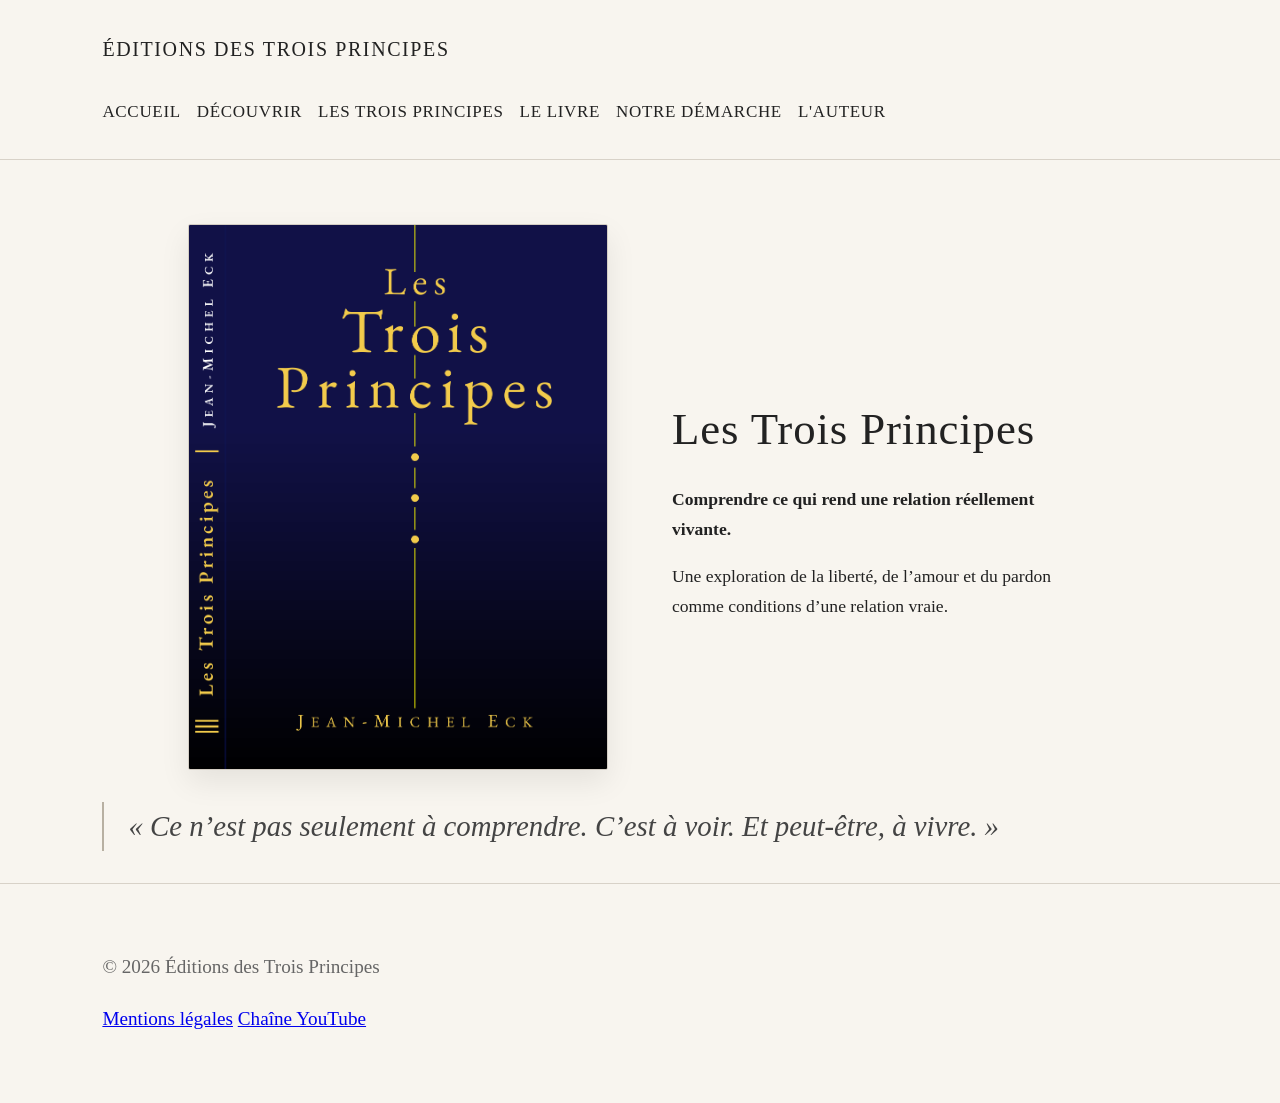
<file: index.html>
<!DOCTYPE html>
<html lang="fr">
<head>
  <meta charset="UTF-8" />
  <meta name="viewport" content="width=device-width, initial-scale=1.0" />
  <link rel="canonical" href="https://les3principes.eu/" />
  <title>Les Trois Principes — Livre de Jean-Michel Eck | Éditions des Trois Principes</title>
  <meta name="description" content="Découvrez Les Trois Principes, un ouvrage de Jean-Michel Eck consacré aux conditions fondamentales de la relation humaine : liberté, amour et pardon." />
  <meta property="og:title" content="Les Trois Principes — Livre de Jean-Michel Eck" />
  <meta property="og:description" content="Une réflexion sur ce qui rend une relation réellement vivante : liberté, amour et pardon." />
  <meta property="og:type" content="website" />
  <meta property="og:url" content="https://les3principes.eu/" />
  <meta property="og:image" content="https://les3principes.eu/Images/couverture-livre.png" />
  <link rel="icon" href="favicon.ico" type="image/x-icon" />
  <link rel="stylesheet" href="style.css" />
  <script type="application/ld+json">
  {
    "@context": "https://schema.org",
    "@type": "Organization",
    "name": "Éditions des Trois Principes",
    "url": "https://les3principes.eu/",
    "description": "Les Éditions des Trois Principes publient des ouvrages et des ressources consacrés au discernement des relations humaines à la lumière de la Liberté, de l'Amour et du Pardon.",
    "sameAs": [
      "https://www.youtube.com/@EditionsDesTroisPrincipes"
    ]
  }
  </script>
</head>
<body>
  <!-- index.html -->
  <header>
    <nav>
      <div>Éditions des Trois Principes</div>
      <div class="links">
        <a href="index.html">Accueil</a>
        <a href="videos.html">Découvrir</a>
        <a href="les-trois-principes.html">Les Trois Principes</a>
        <a href="le-livre.html">Le Livre</a>
        <a href="notre-demarche.html">Notre démarche</a>
        <a href="auteur.html">L'Auteur</a>
      </div>
    </nav>
  </header>

  <main> 
    <section class="hero">
      <div class="book-cover">
        <img src="Images/couverture-livre.png" alt="Couverture du livre Les Trois Principes" />
      </div>
      <div>
        <h1>Les Trois Principes</h1>
        <p><strong>Comprendre ce qui rend une relation réellement vivante.</strong></p>
        <p>Une exploration de la liberté, de l’amour et du pardon comme conditions d’une relation vraie.</p>
      </div>
    </section>

    <section>
      <blockquote>
        « Ce n’est pas seulement à comprendre. C’est à voir. Et peut-être, à vivre. »
      </blockquote>
    </section>
  </main>
  
  <footer>
    <p>© 2026 Éditions des Trois Principes</p>
    <p>
      <a href="mentions-legales.html">Mentions légales</a>
      <a href="https://www.youtube.com/@EditionsDesTroisPrincipes" target="_blank" rel="noopener">Chaîne YouTube</a>
    </p>
  </footer>

</body>
</html>
</file>
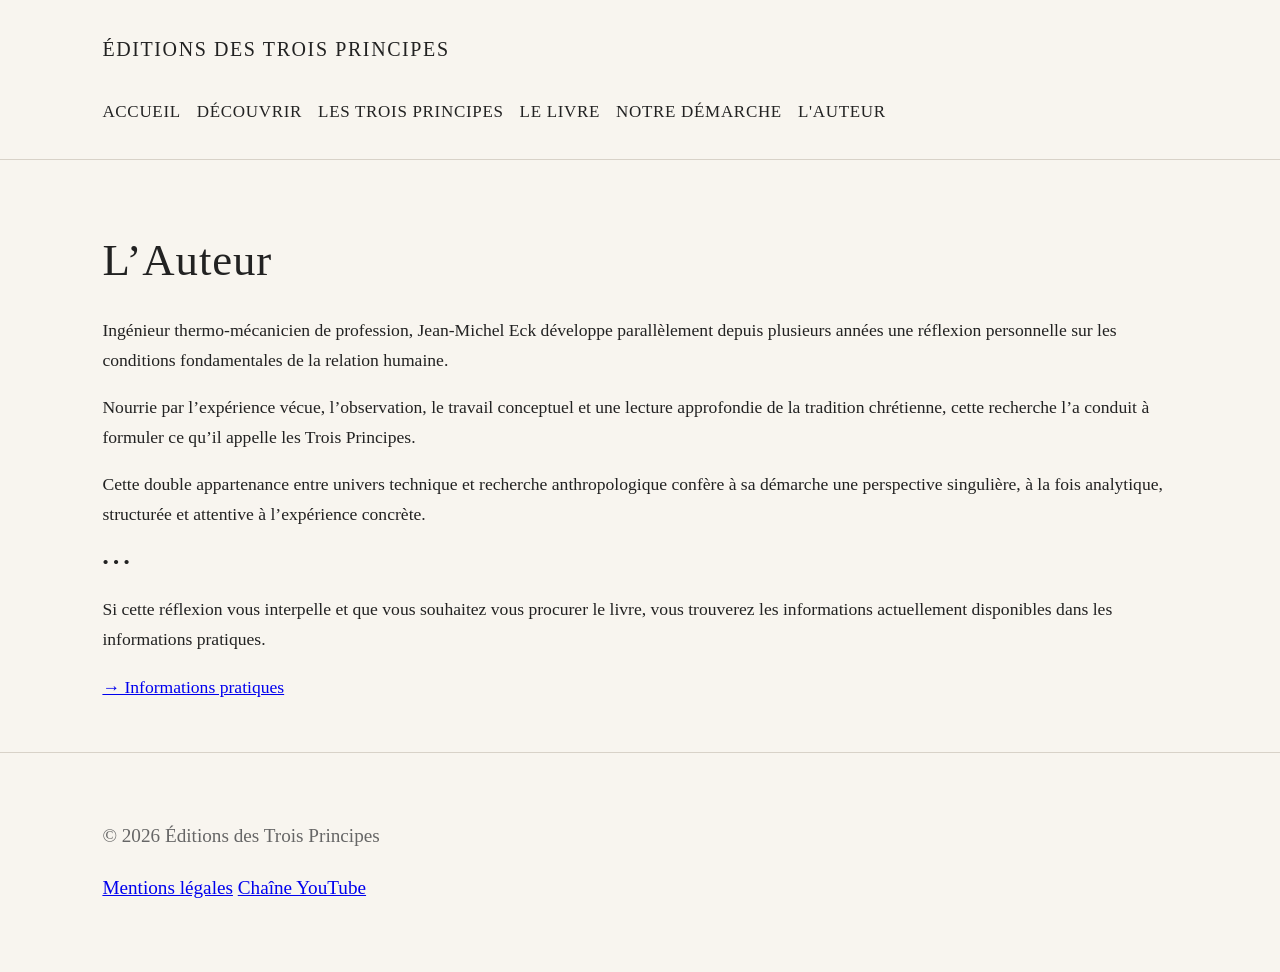
<file: auteur.html>
<!DOCTYPE html>
<html lang="fr">
<head>
  <meta charset="UTF-8" />
  <meta name="viewport" content="width=device-width, initial-scale=1.0" />
  <link rel="canonical" href="https://les3principes.eu/auteur.html" />
  <title>Jean-Michel Eck — Auteur de Les Trois Principes | Éditions des Trois Principes</title>
  <meta name="description" content="Découvrez le parcours et la démarche de Jean-Michel Eck, auteur de l’ouvrage Les Trois Principes." />
  <meta property="og:title" content="Jean-Michel Eck — Auteur de Les Trois Principes" />
  <meta property="og:description" content="Présentation de l’auteur et de la démarche à l’origine de l’ouvrage Les Trois Principes." />
  <meta property="og:type" content="article" />
  <meta property="og:url" content="https://les3principes.eu/auteur.html" />
  <meta property="og:image" content="https://les3principes.eu/Images/couverture-livre.png" />
  <link rel="icon" href="favicon.ico" type="image/x-icon" />
  <link rel="stylesheet" href="style.css" />
  <script type="application/ld+json">
  {
    "@context": "https://schema.org",
    "@type": "Organization",
    "name": "Éditions des Trois Principes",
    "url": "https://les3principes.eu/",
    "description": "Les Éditions des Trois Principes publient des ouvrages et des ressources consacrés au discernement des relations humaines à la lumière de la Liberté, de l'Amour et du Pardon.",
    "sameAs": [
      "https://www.youtube.com/@EditionsDesTroisPrincipes"
    ]
  }
  </script>
  <script type="application/ld+json">
  {
    "@context": "https://schema.org",
    "@type": "Person",
    "name": "Jean-Michel Eck",
    "url": "https://les3principes.eu/auteur.html",
    "description": "Auteur de l'ouvrage « Les Trois Principes ».",
    "sameAs": [
      "https://www.youtube.com/@EditionsDesTroisPrincipes"
    ]
  }
  </script>
</head>
<body>
  <header>
    <nav>
      <div>Éditions des Trois Principes</div>
      <div class="links">
        <a href="index.html">Accueil</a>
        <a href="videos.html">Découvrir</a>
        <a href="les-trois-principes.html">Les Trois Principes</a>
        <a href="le-livre.html">Le Livre</a>
        <a href="notre-demarche.html">Notre démarche</a>
        <a href="auteur.html">L'Auteur</a>
      </div>
    </nav>
  </header>

  <main>
    <h1>L’Auteur</h1>

    <p>
      Ingénieur thermo-mécanicien de profession, Jean-Michel Eck développe parallèlement depuis plusieurs années
      une réflexion personnelle sur les conditions fondamentales de la relation humaine.
    </p>

    <p>
      Nourrie par l’expérience vécue, l’observation, le travail conceptuel et une lecture approfondie de la tradition chrétienne,
      cette recherche l’a conduit à formuler ce qu’il appelle les Trois Principes.
    </p>

    <p>
      Cette double appartenance entre univers technique et recherche anthropologique confère à sa démarche
      une perspective singulière, à la fois analytique, structurée et attentive à l’expérience concrète.
    </p>
    <div class="section-break">• • •</div>

      <section class="next-step">

      <p>
        Si cette réflexion vous interpelle et que vous souhaitez vous procurer le livre,
        vous trouverez les informations actuellement disponibles dans les informations pratiques.
       </p>

       <p>
        <a href="mentions-legales.html#disponibilite">
          → Informations pratiques
        </a>
      </p>

    </section>
  </main>

  <footer>
    <p>© 2026 Éditions des Trois Principes</p>
    <p>
      <a href="mentions-legales.html">Mentions légales</a>
      <a href="https://www.youtube.com/@EditionsDesTroisPrincipes" target="_blank" rel="noopener">Chaîne YouTube</a>
    </p>
  </footer>

</body>
</html>
</file>
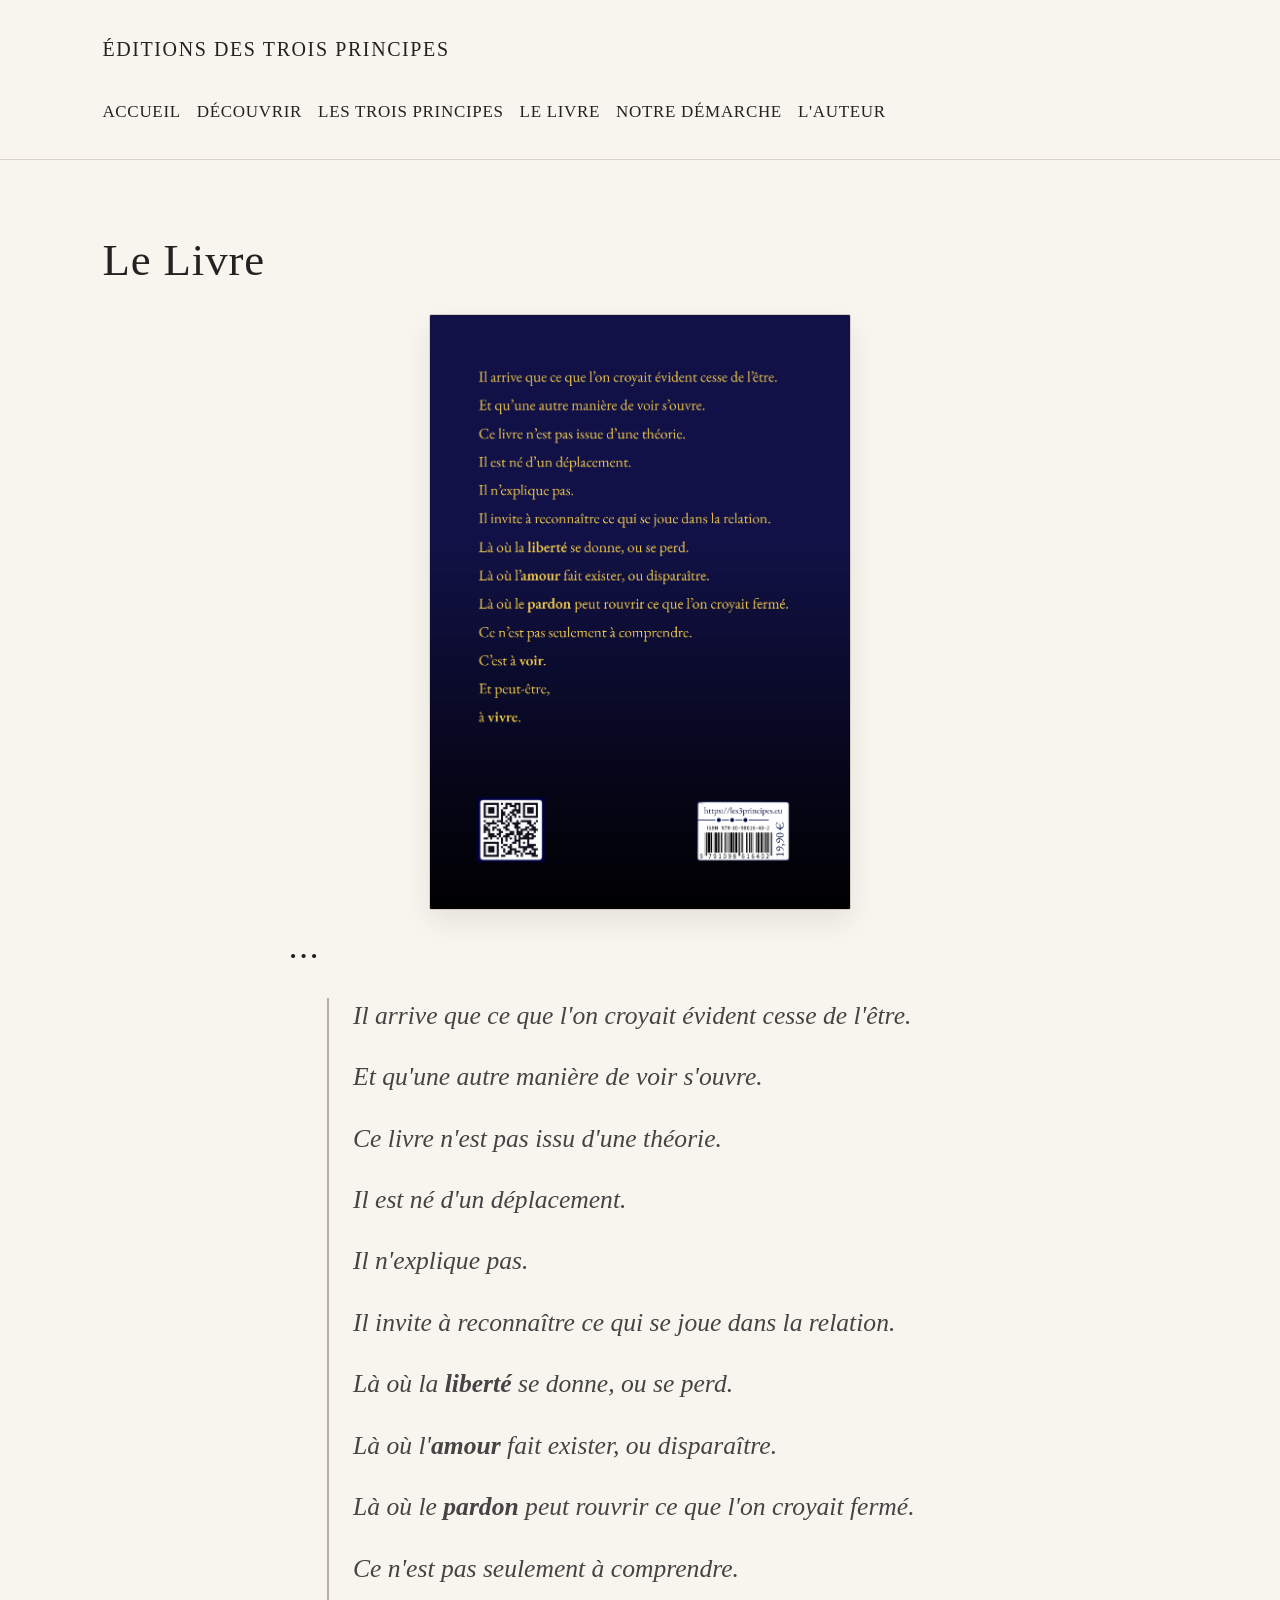
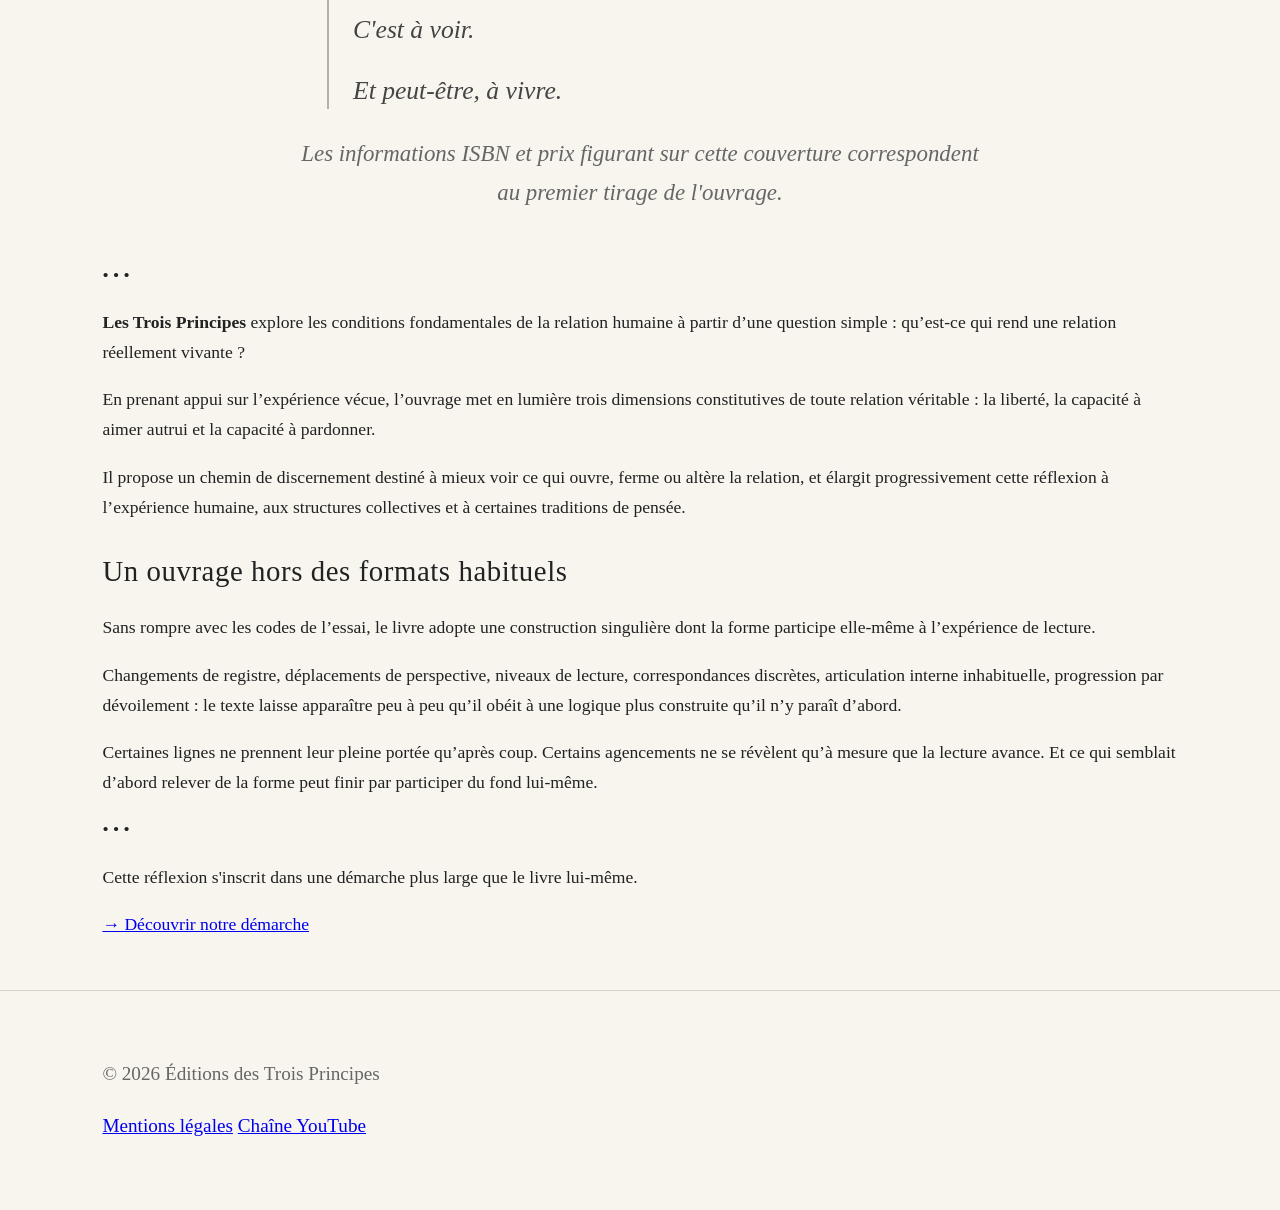
<file: le-livre.html>
<!DOCTYPE html>
<html lang="fr">
<head>
  <meta charset="UTF-8" />
  <meta name="viewport" content="width=device-width, initial-scale=1.0" />
  <link rel="canonical" href="https://les3principes.eu/le-livre.html" />
  <title>Le Livre — Les Trois Principes | Éditions des Trois Principes</title>
  <meta name="description" content="Présentation détaillée de l’ouvrage Les Trois Principes : une réflexion sur la relation humaine, la liberté, l’amour et le pardon." />
  <meta property="og:title" content="Le Livre — Les Trois Principes" />
  <meta property="og:description" content="Découvrez la démarche, la structure et l’ambition de l’ouvrage Les Trois Principes." />
  <meta property="og:type" content="article" />
  <meta property="og:url" content="https://les3principes.eu/le-livre.html" />
  <meta property="og:image" content="https://les3principes.eu/Images/couverture-livre.png" />
  <script type="application/ld+json">
{
  "@context": "https://schema.org",
  "@type": "Book",
  "name": "Les Trois Principes",
  "author": {
    "@type": "Person",
    "name": "Jean-Michel Eck"
  },
  "isbn": "9791098616402",
  "publisher": {
    "@type": "Organization",
    "name": "Éditions des Trois Principes"
  },
  "bookFormat": "https://schema.org/Paperback",
  "inLanguage": "fr",
  "image": "https://les3principes.eu/Images/couverture-livre.png",
  "url": "https://les3principes.eu/le-livre.html",
  "datePublished": "2026-05"
}
</script>
  <link rel="icon" href="favicon.ico" type="image/x-icon" />
  <link rel="stylesheet" href="style.css" />
  <script type="application/ld+json">
  {
    "@context": "https://schema.org",
    "@type": "Organization",
    "name": "Éditions des Trois Principes",
    "url": "https://les3principes.eu/",
    "description": "Les Éditions des Trois Principes publient des ouvrages et des ressources consacrés au discernement des relations humaines à la lumière de la Liberté, de l'Amour et du Pardon.",
    "sameAs": [
      "https://www.youtube.com/@EditionsDesTroisPrincipes"
    ]
  }
  </script>
</head>
<body>
  <header>
    <nav>
      <div>Éditions des Trois Principes</div>
      <div class="links">
        <a href="index.html">Accueil</a>
        <a href="videos.html">Découvrir</a>
        <a href="les-trois-principes.html">Les Trois Principes</a>
        <a href="le-livre.html">Le Livre</a>
        <a href="notre-demarche.html">Notre démarche</a>
        <a href="auteur.html">L'Auteur</a>
      </div>
    </nav>
  </header>

  <main>
    <h1>Le Livre</h1>
    
    <section class="quatrieme-couverture">
      <div class="book-cover">
        <img
          src="Images/couverture-verso.png"
          alt="Quatrième de couverture du livre Les Trois Principes"
        >
      </div>
      
      <div class="section-break">• • •</div>
      
      <blockquote>
        <p>Il arrive que ce que l'on croyait évident cesse de l'être.</p>
        <p>Et qu'une autre manière de voir s'ouvre.</p>
        <p>Ce livre n'est pas issu d'une théorie.</p>
        <p>Il est né d'un déplacement.</p>
        <p>Il n'explique pas.</p>
        <p>Il invite à reconnaître ce qui se joue dans la relation.</p>
        <p>Là où la <strong>liberté</strong> se donne, ou se perd.</p>
        <p>Là où l'<strong>amour</strong> fait exister, ou disparaître.</p>
        <p>Là où le <strong>pardon</strong> peut rouvrir ce que l'on croyait fermé.</p>
        <p>Ce n'est pas seulement à comprendre.</p>
        <p>C'est à voir.</p>
        <p>Et peut-être, à vivre.</p>
      </blockquote>

      <p class="edition-note">
        Les informations ISBN et prix figurant sur cette couverture
        correspondent au premier tirage de l'ouvrage.
      </p>

    </section>

    <div class="section-break">• • •</div>


    <p><strong>Les Trois Principes</strong> explore les conditions fondamentales de la relation humaine à partir d’une question simple : qu’est-ce qui rend une relation réellement vivante ?</p>

    <p>En prenant appui sur l’expérience vécue, l’ouvrage met en lumière trois dimensions constitutives de toute relation véritable : la liberté, la capacité à aimer autrui et la capacité à pardonner.</p>

    <p>Il propose un chemin de discernement destiné à mieux voir ce qui ouvre, ferme ou altère la relation, et élargit progressivement cette réflexion à l’expérience humaine, aux structures collectives et à certaines traditions de pensée.</p>

    <h2>Un ouvrage hors des formats habituels</h2>

    <p>Sans rompre avec les codes de l’essai, le livre adopte une construction singulière dont la forme participe elle-même à l’expérience de lecture.</p>

    <p>Changements de registre, déplacements de perspective, niveaux de lecture, correspondances discrètes, articulation interne inhabituelle, progression par dévoilement : le texte laisse apparaître peu à peu qu’il obéit à une logique plus construite qu’il n’y paraît d’abord.</p>

    <p>Certaines lignes ne prennent leur pleine portée qu’après coup. Certains agencements ne se révèlent qu’à mesure que la lecture avance. Et ce qui semblait d’abord relever de la forme peut finir par participer du fond lui-même.</p>
    
    <div class="section-break">• • •</div>
    <section class="next-step">
      <p>
        Cette réflexion s'inscrit dans une démarche plus large que le livre lui-même.
      </p>

      <p>
        <a href="notre-demarche.html">
          → Découvrir notre démarche
        </a>
      </p>

    </section>
  </main>

  <footer>
    <p>© 2026 Éditions des Trois Principes</p>
    <p>
      <a href="mentions-legales.html">Mentions légales</a>
      <a href="https://www.youtube.com/@EditionsDesTroisPrincipes" target="_blank" rel="noopener">Chaîne YouTube</a>
    </p>
  </footer>

</body>
</html>
</file>
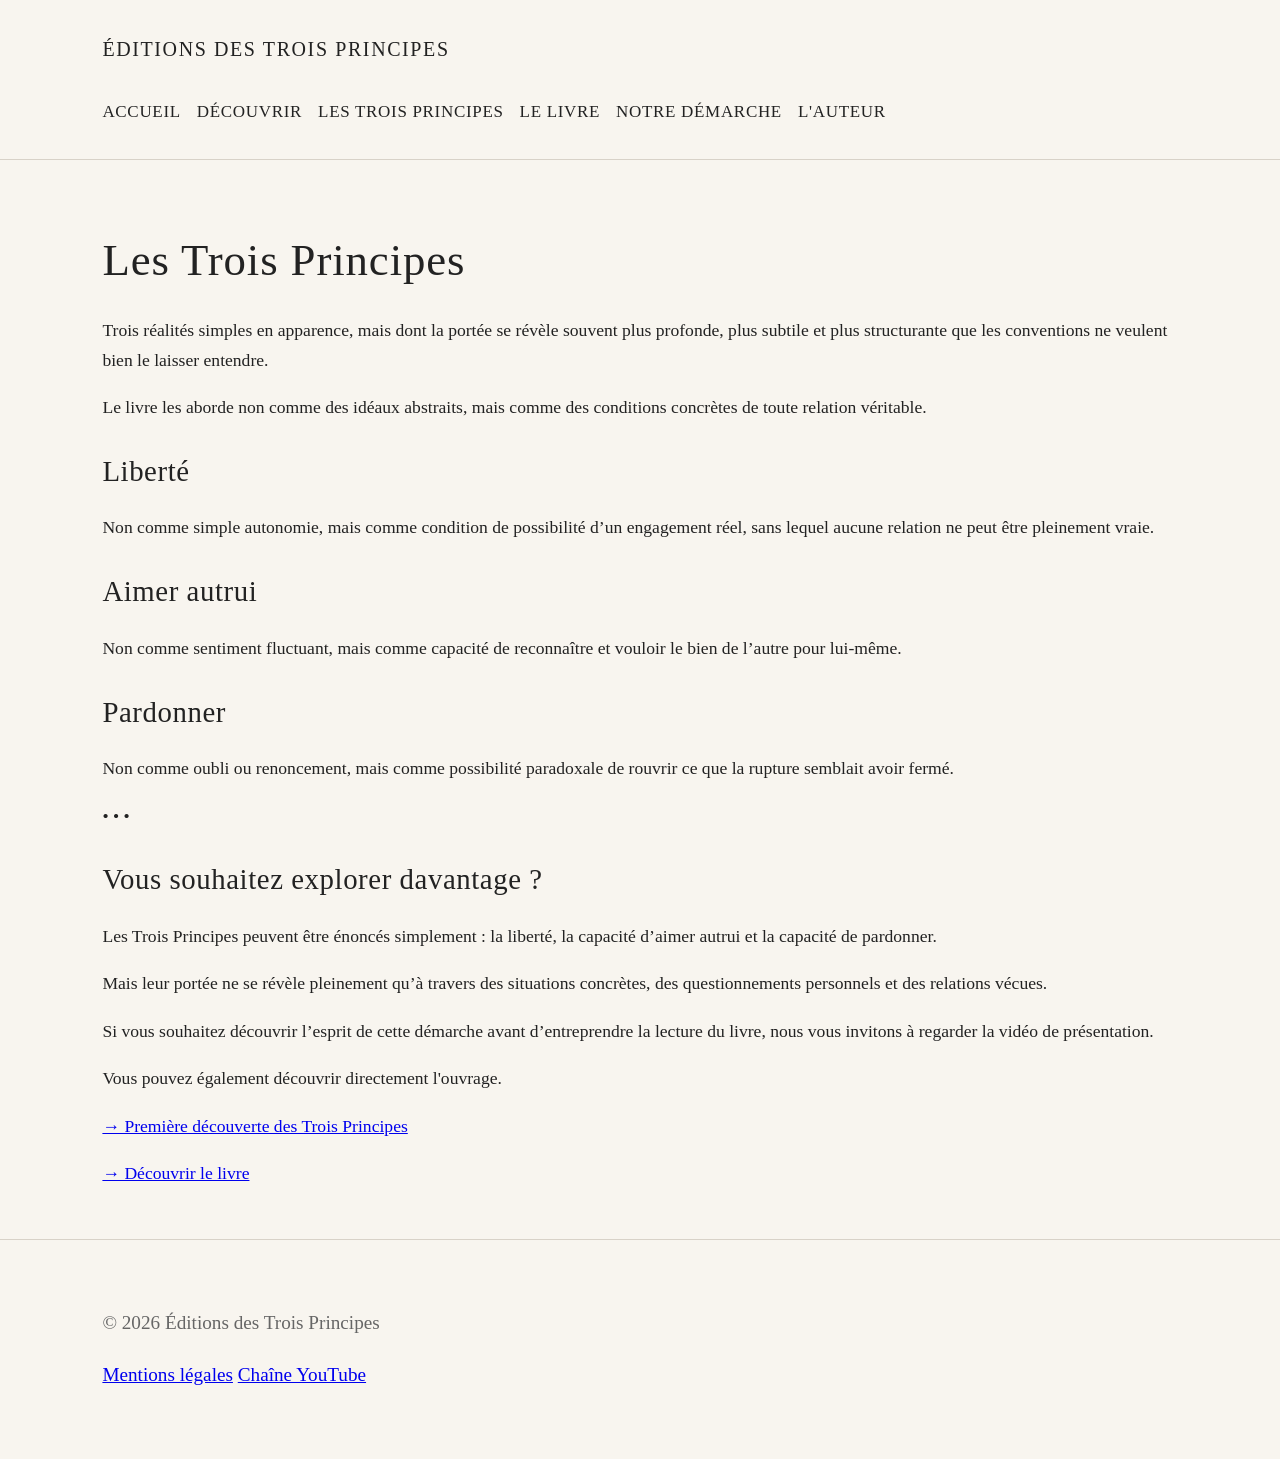
<file: les-trois-principes.html>
<!DOCTYPE html>
<html lang="fr">
<head>
  <meta charset="UTF-8" />
  <meta name="viewport" content="width=device-width, initial-scale=1.0" />
  <link rel="canonical" href="https://les3principes.eu/les-trois-principes.html" />
  <title>Les Trois Principes — Liberté, Amour, Pardon | Éditions des Trois Principes</title>
  <meta name="description" content="Découvrez les trois principes au cœur de l’ouvrage : liberté, aimer autrui et pardonner, comme conditions d’une relation véritable." />
  <meta property="og:title" content="Les Trois Principes — Liberté, Amour, Pardon" />
  <meta property="og:description" content="Une présentation des trois principes fondamentaux développés dans l’ouvrage Les Trois Principes." />
  <meta property="og:type" content="article" />
  <meta property="og:url" content="https://les3principes.eu/les-trois-principes.html" />
  <meta property="og:image" content="https://les3principes.eu/Images/couverture-livre.png" />
  <link rel="icon" href="favicon.ico" type="image/x-icon" />
  <link rel="stylesheet" href="style.css" />
  <script type="application/ld+json">
  {
    "@context": "https://schema.org",
    "@type": "Organization",
    "name": "Éditions des Trois Principes",
    "url": "https://les3principes.eu/",
    "description": "Les Éditions des Trois Principes publient des ouvrages et des ressources consacrés au discernement des relations humaines à la lumière de la Liberté, de l'Amour et du Pardon.",
    "sameAs": [
      "https://www.youtube.com/@EditionsDesTroisPrincipes"
    ]
  }
  </script>
</head>
<body>
  <header>
    <nav>
      <div>Éditions des Trois Principes</div>
        <div class="links">
          <a href="index.html">Accueil</a>
          <a href="videos.html">Découvrir</a>
          <a href="les-trois-principes.html">Les Trois Principes</a>
          <a href="le-livre.html">Le Livre</a>
          <a href="notre-demarche.html">Notre démarche</a>
          <a href="auteur.html">L'Auteur</a>
        </div>
    </nav>
  </header>

  <main>
    <h1>Les Trois Principes</h1>

    <p>
      Trois réalités simples en apparence, mais dont la portée se révèle souvent plus profonde,
      plus subtile et plus structurante que les conventions ne veulent bien le laisser entendre.
    </p>

    <p>
      Le livre les aborde non comme des idéaux abstraits, mais comme des conditions concrètes
      de toute relation véritable.
    </p>

    <div class="principle-block">
      <h2>Liberté</h2>
      <p>
        Non comme simple autonomie, mais comme condition de possibilité d’un engagement réel,
        sans lequel aucune relation ne peut être pleinement vraie.
      </p>
    </div>

    <div class="principle-block">
      <h2>Aimer autrui</h2>
      <p>
        Non comme sentiment fluctuant, mais comme capacité de reconnaître et vouloir le bien de l’autre pour lui-même.
      </p>
    </div>

    <div class="principle-block">
      <h2>Pardonner</h2>
      <p>
        Non comme oubli ou renoncement, mais comme possibilité paradoxale de rouvrir ce que la rupture semblait avoir fermé.
      </p>
    </div>
    
    <div class="section-break">• • •</div>

    <section class="experience-link">
      <h2>Vous souhaitez explorer davantage&nbsp;?</h2>

      <p>
        Les Trois Principes peuvent être énoncés simplement :
        la liberté, la capacité d’aimer autrui et la capacité de pardonner.
      </p>

      <p>
        Mais leur portée ne se révèle pleinement qu’à travers des situations concrètes,
        des questionnements personnels et des relations vécues.
      </p>

      <p>
        Si vous souhaitez découvrir l’esprit de cette démarche avant d’entreprendre la lecture du livre,
        nous vous invitons à regarder la vidéo de présentation.
      </p>

      <p>
        Vous pouvez également découvrir directement l'ouvrage.
      </p>

      <p>
        <a href="videos.html">
          → Première découverte des Trois Principes
        </a>
      </p>

      <p>
        <a href="le-livre.html">
          → Découvrir le livre
        </a>
      </p>
    </section>

  </main>

  <footer>
    <p>© 2026 Éditions des Trois Principes</p>
    <p>
      <a href="mentions-legales.html">Mentions légales</a>
      <a href="https://www.youtube.com/@EditionsDesTroisPrincipes" target="_blank" rel="noopener">Chaîne YouTube</a>
    </p>
  </footer>
</body>
</html>
</file>
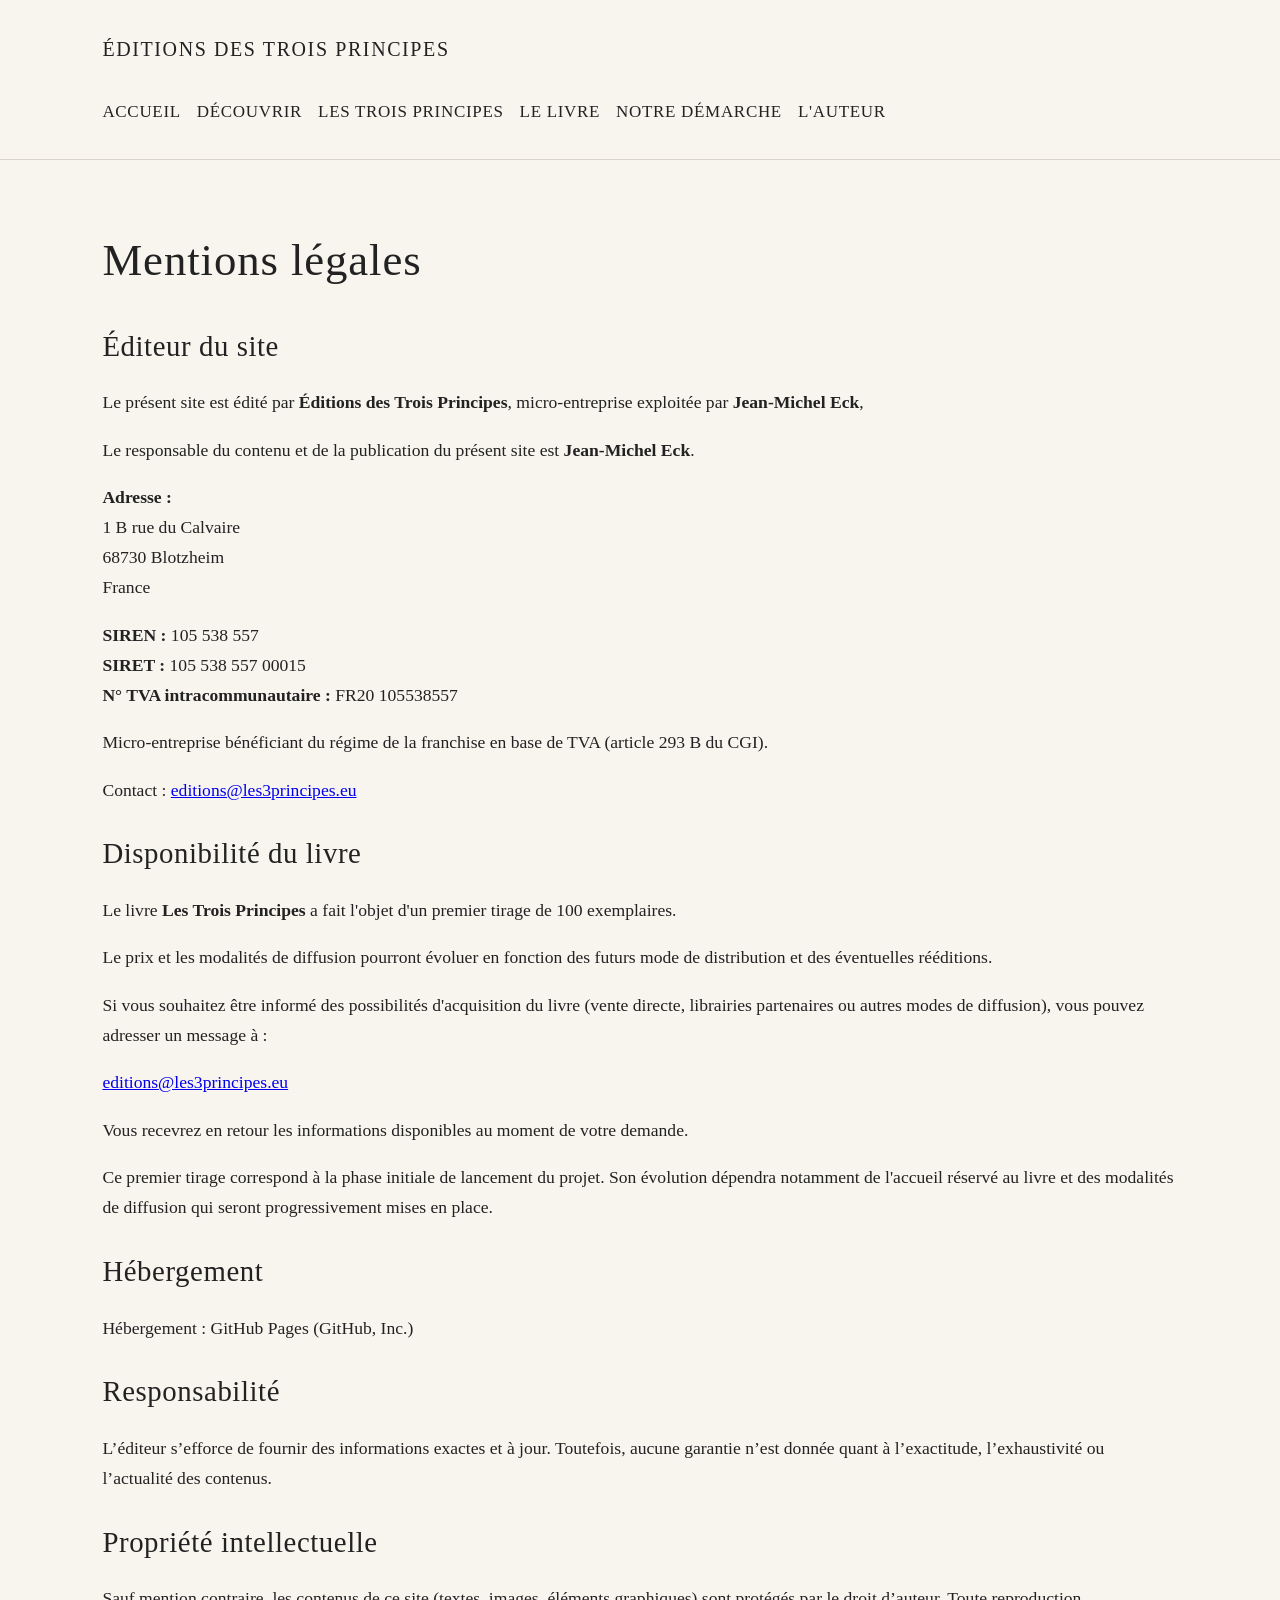
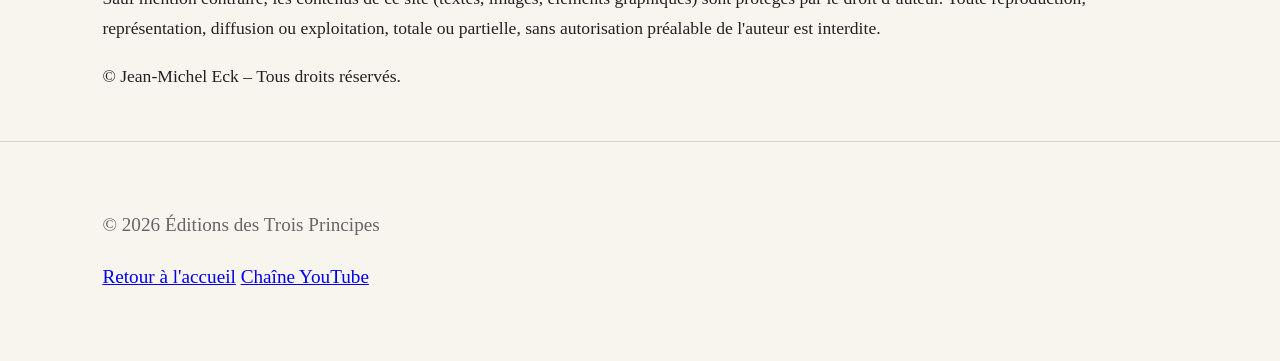
<file: mentions-legales.html>
<!DOCTYPE html>
<html lang="fr">
<head>
    <meta charset="UTF-8">
    <meta name="viewport" content="width=device-width, initial-scale=1.0">
    <title>Mentions légales – Éditions des Trois Principes</title>
    <meta name="description" content="Mentions légales du site des Éditions des Trois Principes.">
    <link rel="canonical" href="https://les3principes.eu/mentions-legales.html">
    <link rel="icon" href="favicon.ico">

    <meta property="og:title" content="Mentions légales – Éditions des Trois Principes">
    <meta property="og:description" content="Informations légales du site des Éditions des Trois Principes.">
    <meta property="og:type" content="website">
    <meta property="og:url" content="https://les3principes.eu/mentions-legales.html">
    <meta property="og:image" content="https://les3principes.eu/Images/couverture-livre.png">

    <link rel="stylesheet" href="style.css">
    <script type="application/ld+json">
    {
      "@context": "https://schema.org",
      "@type": "Organization",
      "name": "Éditions des Trois Principes",
      "url": "https://les3principes.eu/",
      "description": "Les Éditions des Trois Principes publient des ouvrages et des ressources consacrés au discernement des relations humaines à la lumière de la Liberté, de l'Amour et du Pardon.",
      "sameAs": [
        "https://www.youtube.com/@EditionsDesTroisPrincipes"
      ]
    }
    </script>
</head>
<body><header>
  <nav>
    <div>Éditions des Trois Principes</div>
    <div class="links">
        <a href="index.html">Accueil</a>
        <a href="videos.html">Découvrir</a>
        <a href="les-trois-principes.html">Les Trois Principes</a>
        <a href="le-livre.html">Le Livre</a>
        <a href="notre-demarche.html">Notre démarche</a>
        <a href="auteur.html">L'Auteur</a>
    </div>
  </nav>
</header>

    <main>
        <h1>Mentions légales</h1>
        <section>
            <h2>Éditeur du site</h2>
            <p>
                Le présent site est édité par <strong>Éditions des Trois Principes</strong>,
                micro-entreprise exploitée par <strong>Jean-Michel Eck</strong>,
            </p>
            <p>
                Le responsable du contenu et de la publication du présent site est
                <strong>Jean-Michel Eck</strong>.
            </p>

            <p>
                <strong>Adresse :</strong><br>
                1 B rue du Calvaire<br>
                68730 Blotzheim<br>
                France
            </p>
            <p>
                <strong>SIREN :</strong> 105 538 557<br>
                <strong>SIRET :</strong> 105 538 557 00015<br>
                <strong>N° TVA intracommunautaire :</strong> FR20 105538557
            </p>
            <p>
                Micro-entreprise bénéficiant du régime de la franchise en base de TVA
                (article 293 B du CGI).
            </p>

            <p>
                Contact :
                <a href="mailto:editions@les3principes.eu">editions@les3principes.eu</a>
            </p>
        </section>
        
        <section id="disponibilite">

            <h2>Disponibilité du livre</h2>

            <p>
                Le livre <strong>Les Trois Principes</strong> a fait l'objet d'un premier tirage de 100 exemplaires.
            </p>

            <p>
                Le prix et les modalités de diffusion pourront évoluer en fonction
                des futurs mode de distribution et des éventuelles rééditions.
            </p>

            <p>
                Si vous souhaitez être informé des possibilités d'acquisition du livre
                (vente directe, librairies partenaires ou autres modes de diffusion),
                vous pouvez adresser un message à :
            </p>

            <p>
                <a href="mailto:editions@les3principes.eu">editions@les3principes.eu</a>
            </p>

            <p>
                Vous recevrez en retour les informations disponibles au moment de votre demande.
            </p>

            <p>
                Ce premier tirage correspond à la phase initiale de lancement du projet.
                Son évolution dépendra notamment de l'accueil réservé au livre et des modalités
                de diffusion qui seront progressivement mises en place.
            </p>

        </section>

        <section>
            <h2>Hébergement</h2>
            <p>
               Hébergement : GitHub Pages (GitHub, Inc.)
            </p>
        </section>

        <section>
            <h2>Responsabilité</h2>
            <p>
                L’éditeur s’efforce de fournir des informations exactes et à jour.
                Toutefois, aucune garantie n’est donnée quant à l’exactitude,
                l’exhaustivité ou l’actualité des contenus.
            </p>
        </section>

        <section>
            <h2>Propriété intellectuelle</h2>
            <p>
                Sauf mention contraire, les contenus de ce site
                (textes, images, éléments graphiques)
                sont protégés par le droit d’auteur.
                Toute reproduction, représentation, diffusion ou exploitation,
                totale ou partielle, sans autorisation préalable de l'auteur
                est interdite.
            </p>
            <p>
                © Jean-Michel Eck – Tous droits réservés.
            </p>
        </section>
    </main>

    <footer>
        <p>© 2026 Éditions des Trois Principes</p>
        <p><a href="index.html">Retour à l'accueil</a> <a href="https://www.youtube.com/@EditionsDesTroisPrincipes" target="_blank" rel="noopener">Chaîne YouTube</a></p>
    </footer>
</body>
</html>
</file>
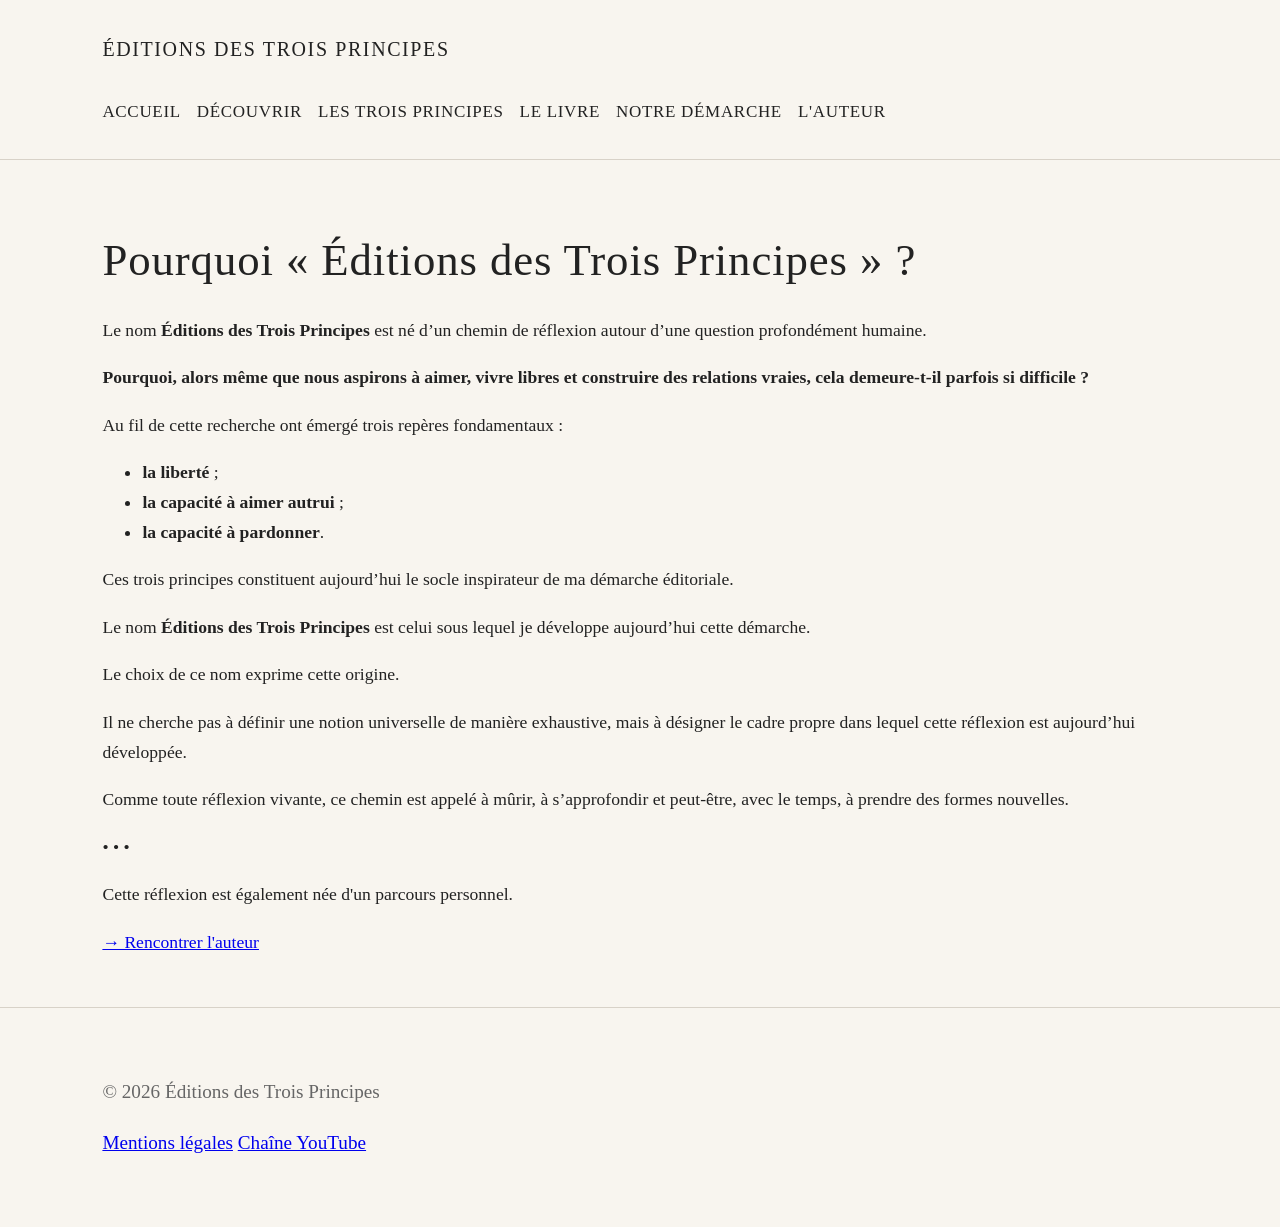
<file: notre-demarche.html>
<!DOCTYPE html>
<html lang="fr">
<head>
    <meta charset="UTF-8">
    <meta name="viewport" content="width=device-width, initial-scale=1.0">
    <title>Notre démarche – Éditions des Trois Principes</title>
    <meta name="description" content="Pourquoi Éditions des Trois Principes ? La démarche éditoriale à l’origine du projet.">
    <link rel="canonical" href="https://les3principes.eu/notre-demarche.html">
    <link rel="icon" href="favicon.ico">

    <meta property="og:title" content="Notre démarche – Éditions des Trois Principes">
    <meta property="og:description" content="Comprendre l’origine et l’esprit de la démarche éditoriale des Éditions des Trois Principes.">
    <meta property="og:type" content="website">
    <meta property="og:url" content="https://les3principes.eu/notre-demarche.html">
    <meta property="og:image" content="https://les3principes.eu/Images/couverture-livre.png">

    <link rel="stylesheet" href="style.css">
    <script type="application/ld+json">
    {
      "@context": "https://schema.org",
      "@type": "Organization",
      "name": "Éditions des Trois Principes",
      "url": "https://les3principes.eu/",
      "description": "Les Éditions des Trois Principes publient des ouvrages et des ressources consacrés au discernement des relations humaines à la lumière de la Liberté, de l'Amour et du Pardon.",
      "sameAs": [
        "https://www.youtube.com/@EditionsDesTroisPrincipes"
      ]
    }
    </script>
</head>
<body><header>
  <nav>
    <div>Éditions des Trois Principes</div>
        <div class="links">
            <a href="index.html">Accueil</a>
            <a href="videos.html">Découvrir</a>
            <a href="les-trois-principes.html">Les Trois Principes</a>
            <a href="le-livre.html">Le Livre</a>
            <a href="notre-demarche.html">Notre démarche</a>
            <a href="auteur.html">L'Auteur</a>
    </div>
  </nav>
</header>

    <main>
        <h1>Pourquoi « Éditions des Trois Principes » ?</h1>
        <section>
            <p>
                Le nom <strong>Éditions des Trois Principes</strong> est né d’un chemin de réflexion
                autour d’une question profondément humaine.
            </p>

            <p>
                <strong>
                    Pourquoi, alors même que nous aspirons à aimer, vivre libres
                    et construire des relations vraies, cela demeure-t-il parfois si difficile ?
                </strong>
            </p>

            <p>
                Au fil de cette recherche ont émergé trois repères fondamentaux :
            </p>

            <ul>
                <li><strong>la liberté</strong> ;</li>
                <li><strong>la capacité à aimer autrui</strong> ;</li>
                <li><strong>la capacité à pardonner</strong>.</li>
            </ul>

            <p>
                Ces trois principes constituent aujourd’hui le socle inspirateur
                de ma démarche éditoriale.
            </p>

            <p>
                Le nom <strong>Éditions des Trois Principes</strong> est celui sous lequel
                je développe aujourd’hui cette démarche.
            </p>

            <p>
                Le choix de ce nom exprime cette origine.
            </p>

            <p>
                Il ne cherche pas à définir une notion universelle de manière exhaustive,
                mais à désigner le cadre propre dans lequel cette réflexion est aujourd’hui développée.
            </p>

            <p>
                Comme toute réflexion vivante, ce chemin est appelé à mûrir,
                à s’approfondir et peut-être, avec le temps,
                à prendre des formes nouvelles.
            </p>
        </section>
        
        <div class="section-break">• • •</div>

        <section class="next-step">
            <p>
                Cette réflexion est également née d'un parcours personnel.
            </p>
            
            <p>
                <a href="auteur.html">
                    → Rencontrer l'auteur
                </a>
            </p>

        </section>
    </main>

    <footer>
        <p>© 2026 Éditions des Trois Principes</p>
        <p><a href="mentions-legales.html">Mentions légales</a> <a href="https://www.youtube.com/@EditionsDesTroisPrincipes" target="_blank" rel="noopener">Chaîne YouTube</a></p>
    </footer>
</body>
</html>
</file>
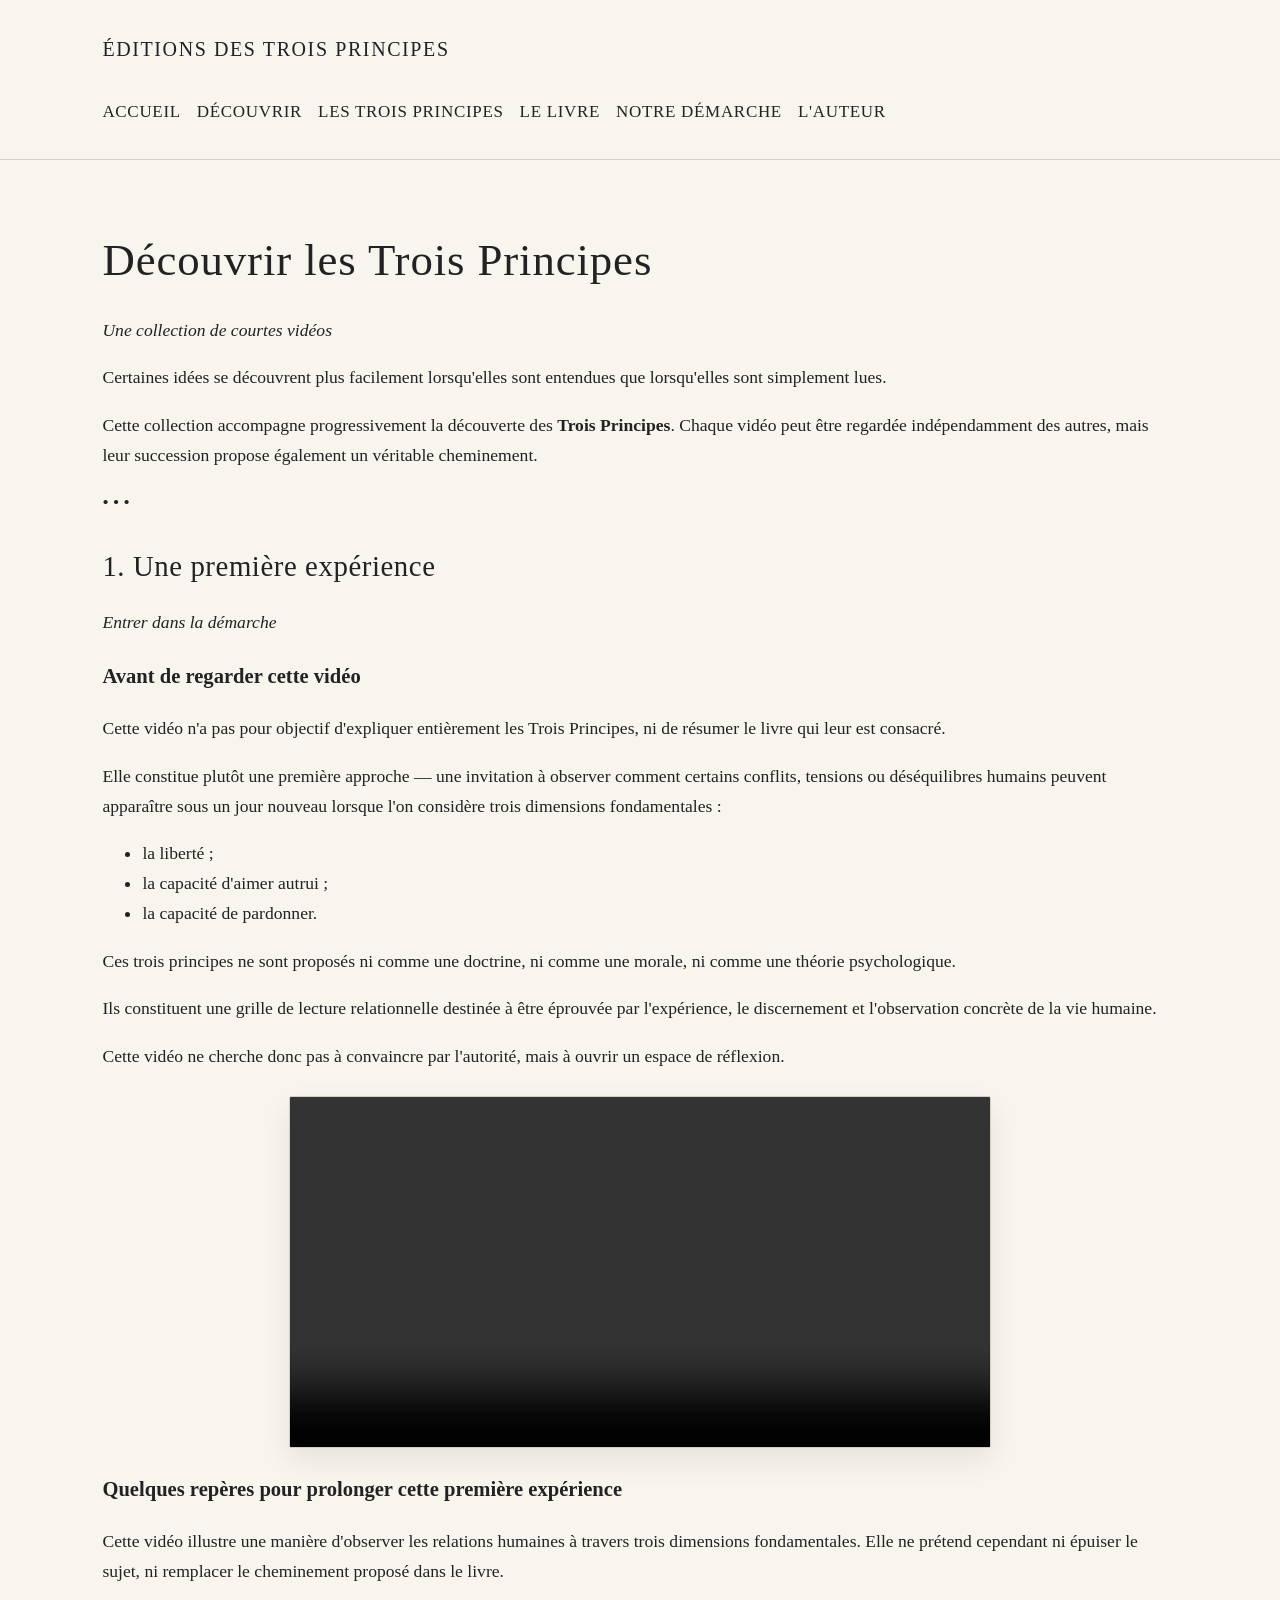
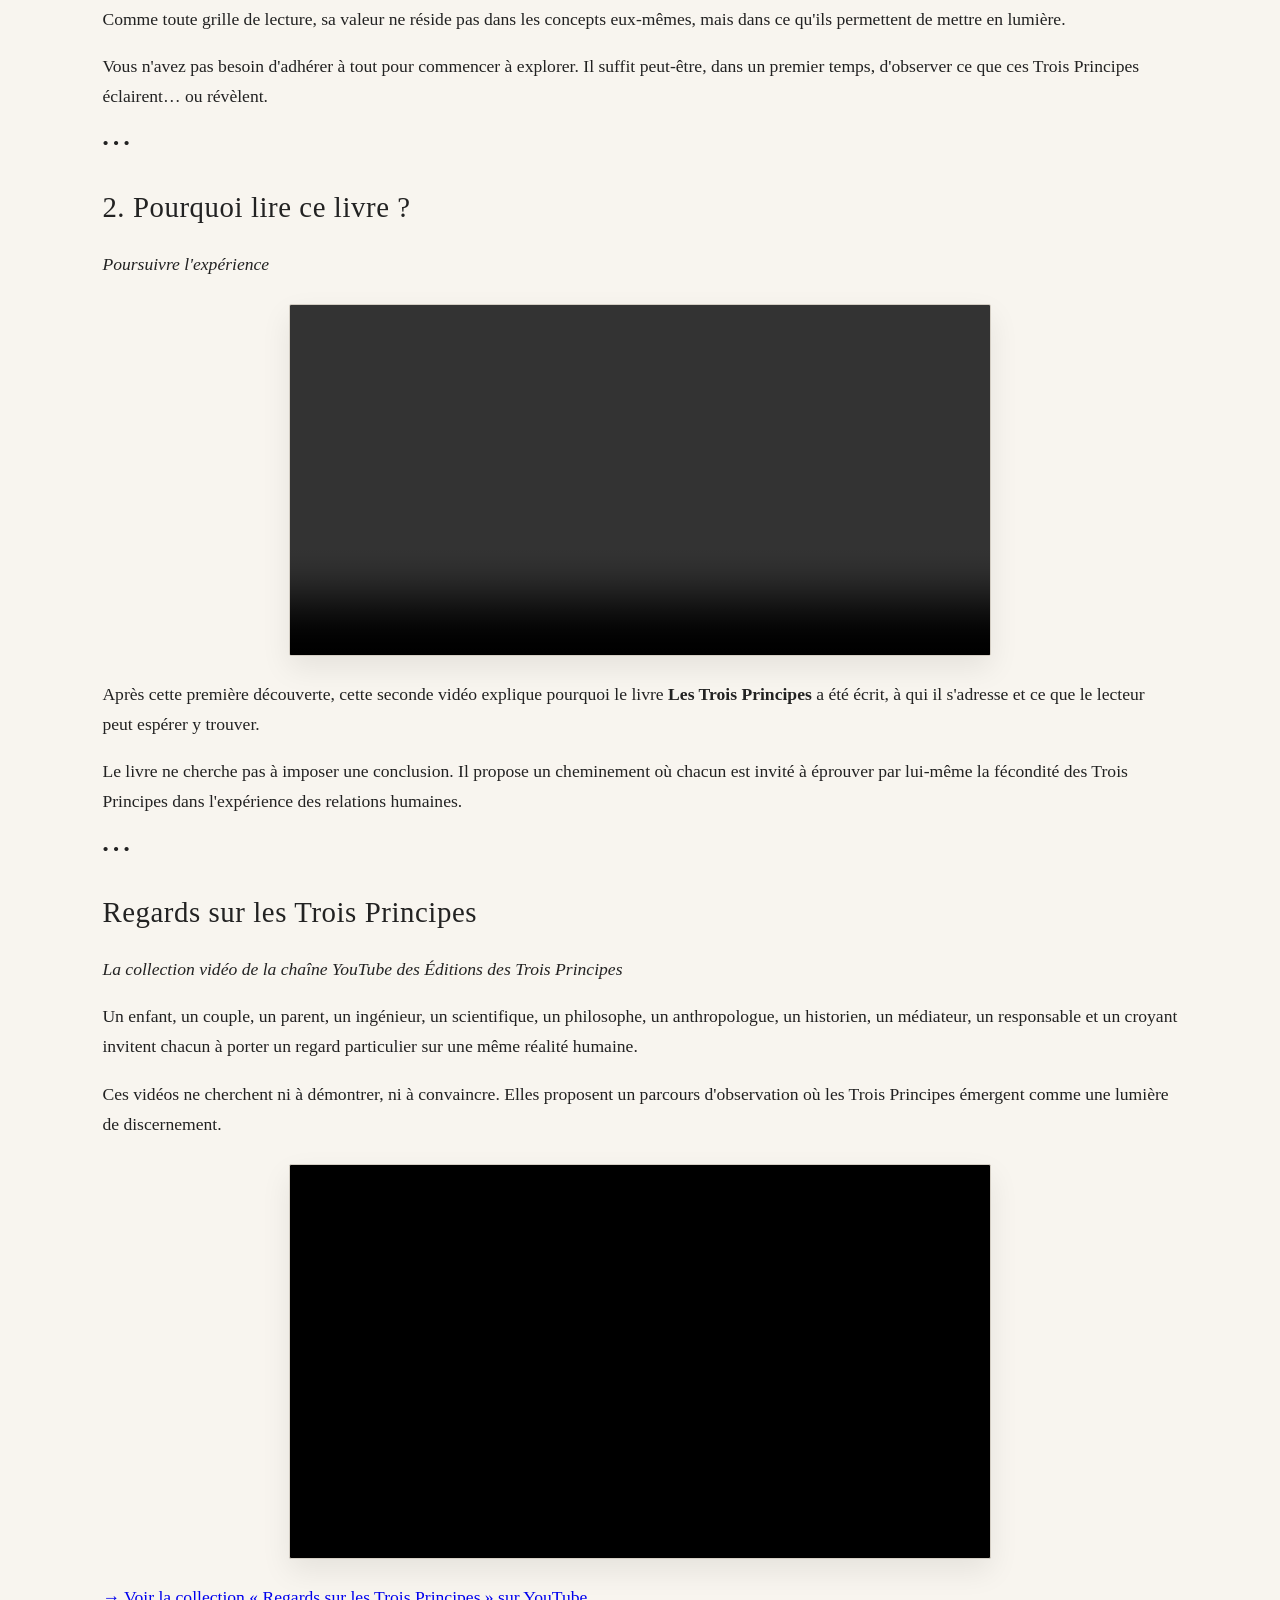
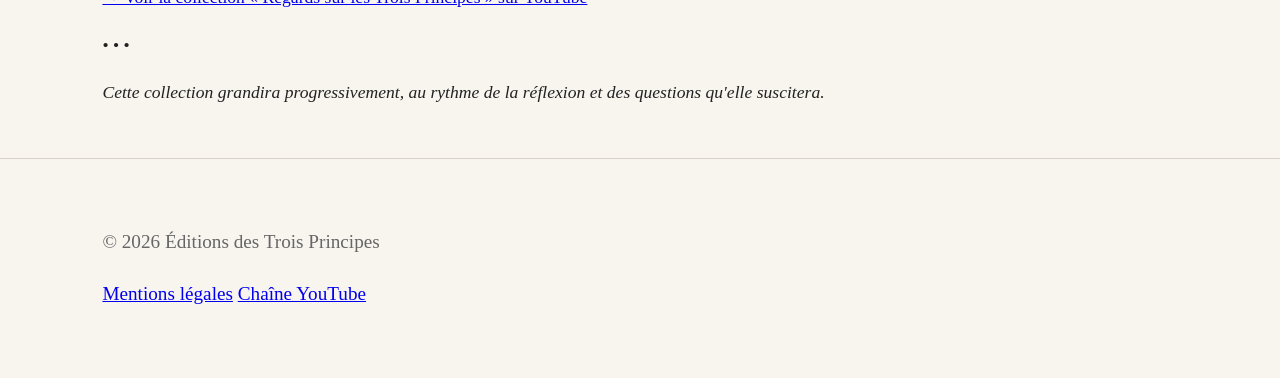
<file: videos.html>
<!DOCTYPE html>
<html lang="fr">

<head>
  <meta charset="UTF-8">
  <meta name="viewport" content="width=device-width, initial-scale=1.0">

  <link rel="canonical" href="https://les3principes.eu/videos.html">

  <title>Découvrir les Trois Principes | Éditions des Trois Principes</title>

  <meta name="description"
        content="Découvrez progressivement les Trois Principes à travers une collection de courtes vidéos.">

  <meta property="og:title"
        content="Découvrir les Trois Principes">
  <meta property="og:description"
        content="Une collection de courtes vidéos pour découvrir progressivement les Trois Principes.">
  <meta property="og:type" content="website">
  <meta property="og:url"
        content="https://les3principes.eu/videos.html">
  <meta property="og:image"
        content="https://les3principes.eu/Images/couverture-livre.png">

  <link rel="icon" href="favicon.ico">
  <link rel="stylesheet" href="style.css">

  <script type="application/ld+json">
  {
    "@context": "https://schema.org",
    "@type": "Organization",
    "name": "Éditions des Trois Principes",
    "url": "https://les3principes.eu/",
    "description": "Les Éditions des Trois Principes publient des ouvrages et des ressources consacrés au discernement des relations humaines à la lumière de la Liberté, de l'Amour et du Pardon.",
    "sameAs": [
      "https://www.youtube.com/@EditionsDesTroisPrincipes"
    ]
  }
  </script>

</head>

<body>

<header>

  <nav>

    <div>Éditions des Trois Principes</div>

    <div class="links">
		  <a href="index.html">Accueil</a>
		  <a href="videos.html">Découvrir</a>
		  <a href="les-trois-principes.html">Les Trois Principes</a>
		  <a href="le-livre.html">Le Livre</a>
		  <a href="notre-demarche.html">Notre démarche</a>
		  <a href="auteur.html">L'Auteur</a>
		  </div>

  </nav>

</header>

<main>

  <h1>Découvrir les Trois Principes</h1>

  <p><em>Une collection de courtes vidéos</em></p>

  <p>
    Certaines idées se découvrent plus facilement lorsqu'elles sont entendues
    que lorsqu'elles sont simplement lues.
  </p>

  <p>
    Cette collection accompagne progressivement la découverte des
    <strong>Trois Principes</strong>.
    Chaque vidéo peut être regardée indépendamment des autres,
    mais leur succession propose également un véritable cheminement.
  </p>

  <div class="section-break">• • •</div>

  <section>

    <h2>1. Une première expérience</h2>

    <p><em>Entrer dans la démarche</em></p>

    <h3>Avant de regarder cette vidéo</h3>

    <p>
      Cette vidéo n'a pas pour objectif d'expliquer entièrement les
      Trois Principes, ni de résumer le livre qui leur est consacré.
    </p>

    <p>
      Elle constitue plutôt une première approche — une invitation à observer
      comment certains conflits, tensions ou déséquilibres humains peuvent
      apparaître sous un jour nouveau lorsque l'on considère trois dimensions
      fondamentales :
    </p>

    <ul>
      <li>la liberté ;</li>
      <li>la capacité d'aimer autrui ;</li>
      <li>la capacité de pardonner.</li>
    </ul>

    <p>
      Ces trois principes ne sont proposés ni comme une doctrine,
      ni comme une morale, ni comme une théorie psychologique.
    </p>

    <p>
      Ils constituent une grille de lecture relationnelle destinée
      à être éprouvée par l'expérience, le discernement et l'observation
      concrète de la vie humaine.
    </p>

    <p>
      Cette vidéo ne cherche donc pas à convaincre par l'autorité,
      mais à ouvrir un espace de réflexion.
    </p>

    <video class="video-player" controls preload="metadata">

      <source
        src="Videos/01-une-premiere-experience.mp4"
        type="video/mp4">

      Votre navigateur ne prend pas en charge la lecture des vidéos.

    </video>

    <h3>Quelques repères pour prolonger cette première expérience</h3>

    <p>
      Cette vidéo illustre une manière d'observer les relations humaines
      à travers trois dimensions fondamentales.
      Elle ne prétend cependant ni épuiser le sujet,
      ni remplacer le cheminement proposé dans le livre.
    </p>

    <p>
      Comme toute grille de lecture,
      sa valeur ne réside pas dans les concepts eux-mêmes,
      mais dans ce qu'ils permettent de mettre en lumière.
    </p>

    <p>
      Vous n'avez pas besoin d'adhérer à tout pour commencer à explorer.
      Il suffit peut-être, dans un premier temps,
      d'observer ce que ces Trois Principes éclairent…
      ou révèlent.
    </p>

  </section>

  <div class="section-break">• • •</div>

  <section>

    <h2>2. Pourquoi lire ce livre&nbsp;?</h2>

    <p><em>Poursuivre l'expérience</em></p>

    <video class="video-player" controls preload="metadata">

      <source
        src="Videos/02-pourquoi-lire-ce-livre.mp4"
        type="video/mp4">

      Votre navigateur ne prend pas en charge la lecture des vidéos.

    </video>

    <p>
      Après cette première découverte,
      cette seconde vidéo explique pourquoi le livre
      <strong>Les Trois Principes</strong>
      a été écrit,
      à qui il s'adresse
      et ce que le lecteur peut espérer y trouver.
    </p>

    <p>
      Le livre ne cherche pas à imposer une conclusion.
      Il propose un cheminement où chacun est invité
      à éprouver par lui-même la fécondité des Trois Principes
      dans l'expérience des relations humaines.
    </p>

  </section>

  <div class="section-break">• • •</div>

  <section>

    <h2>Regards sur les Trois Principes</h2>

    <p><em>La collection vidéo de la chaîne YouTube des Éditions des Trois Principes</em></p>

    <p>
      Un enfant, un couple, un parent, un ingénieur, un scientifique, un philosophe,
      un anthropologue, un historien, un médiateur, un responsable et un croyant
      invitent chacun à porter un regard particulier sur une même réalité humaine.
    </p>

    <p>
      Ces vidéos ne cherchent ni à démontrer, ni à convaincre.
      Elles proposent un parcours d'observation où les Trois Principes
      émergent comme une lumière de discernement.
    </p>

    <div class="video-wrapper">
      <iframe
        src="https://www.youtube-nocookie.com/embed/XgEICTgRZ1o?list=PLJrtrCNsgA8Q"
        title="Entrer dans la collection, Regards sur les Trois Principes"
        allow="accelerometer; autoplay; clipboard-write; encrypted-media; gyroscope; picture-in-picture; web-share"
        allowfullscreen></iframe>
    </div>

    <section class="next-step">

      <p>
        <a href="https://www.youtube.com/playlist?list=PLJrtrCNsgA8Q" target="_blank" rel="noopener">
          → Voir la collection « Regards sur les Trois Principes » sur YouTube
        </a>
      </p>

    </section>

  </section>

  <div class="section-break">• • •</div>

  <p><em>

    Cette collection grandira progressivement,
    au rythme de la réflexion
    et des questions qu'elle suscitera.

  </em></p>

</main>

	 <footer>
        <p>© 2026 Éditions des Trois Principes</p>
        <p><a href="mentions-legales.html">Mentions légales</a> <a href="https://www.youtube.com/@EditionsDesTroisPrincipes" target="_blank" rel="noopener">Chaîne YouTube</a></p>
    </footer>

</body>

</html>
</file>
<file: style.css>
body {
  margin: 0;
  font-family: Georgia, 'Times New Roman', serif;
  background: #f8f5ef;
  color: #222;
  line-height: 1.7;
  font-size: 1.1rem;
}

header {
  padding: 2rem 8%;
  border-bottom: 1px solid #d8d2c8;
  font-size: 1.25rem;
  letter-spacing: 0.08em;
  text-transform: uppercase;
}

nav {
  display: flex;
  justify-content: space-between;
  align-items: center;
  gap: 2rem;
  flex-wrap: wrap;
}

nav .links {
  display: flex;
  gap: 1rem;
  font-size: 0.85em;
  letter-spacing: 0.04em;
}

nav a {
  color: inherit;
  text-decoration: none;
}

nav .links a {
  display: inline-flex;
  align-items: center;
  justify-content: center;
  text-align: center;
}

.hero {
  display: grid;
  grid-template-columns: 1fr 1fr;
  gap: 4rem;
  align-items: center;
  padding: 6rem 8%;
}

.book-cover {
  border: 1px solid #d4cec4;
  box-shadow: 0 12px 30px rgba(0,0,0,0.08);
  overflow: hidden;
  border-radius: 2px;
  max-width: 420px;
}

.book-cover img {
  display: block;
  width: 100%;
  height: auto;
}

.video-player {
  display: block;
  width: 100%;
  max-width: 700px;
  margin: 1.5rem auto;
  border: 1px solid #d4cec4;
  box-shadow: 0 12px 30px rgba(0,0,0,0.08);
  border-radius: 2px;
}

.video-wrapper {
  position: relative;
  width: 100%;
  max-width: 700px;
  margin: 1.5rem auto;
  aspect-ratio: 16 / 9;
  border: 1px solid #d4cec4;
  box-shadow: 0 12px 30px rgba(0,0,0,0.08);
  border-radius: 2px;
  overflow: hidden;
  background: #000;
}

.video-wrapper iframe {
  position: absolute;
  inset: 0;
  width: 100%;
  height: 100%;
  border: 0;
}

h1, h2 {
  font-weight: normal;
  letter-spacing: 0.02em;
}

h1 {
  font-size: 2.8rem;
  margin-bottom: 1rem;
}

h2 {
  font-size: 1.8rem;
  margin-bottom: 1rem;
}

main,
section.hero {
  padding: 2rem 8%;
  max-width: 1100px;
  margin: auto;
}

.principles {
  display: grid;
  grid-template-columns: repeat(3, 1fr);
  gap: 1.5rem;
  margin-top: 2rem;
}

.principle {
  border-top: 1px solid #b8b0a2;
  padding-top: 1rem;
}

blockquote {
  font-size: 1.8rem;
  font-style: italic;
  border-left: 2px solid #b8b0a2;
  padding-left: 1.5rem;
  margin: 0;
  color: #444;
}

footer {
  padding: 3rem 8%;
  border-top: 1px solid #d8d2c8;
  font-size: 1.2rem;
  color: #666;
}

.quatrieme-couverture {
  max-width: 700px;
  margin: 0 auto 3rem auto;
}

.quatrieme-couverture .book-cover {
  margin: 0 auto 2rem auto;
}

.quatrieme-couverture blockquote {
  font-size: 1.6rem;
  line-height: 1.4;
  max-width: 600px;
  margin: 0 auto;
}

.edition-note {
  margin-top: 1.5rem;
  text-align: center;
  font-size: 1.3em;
  color: #666;
  font-style: italic;
}

@media (max-width: 900px) {
  body {
    font-size: 0.8rem;
    line-height: 1.45;
  }

  header {
    padding: 0.5rem 4%;
    font-size: 0.75rem;
  }

  nav {
    flex-direction: column;
    align-items: center;
    gap: 0.4rem;
  }

  nav .links {
    display: grid;
    grid-template-columns: 1fr 1fr;
    gap: 0.4rem;
    width: 100%;
    max-width: 340px;
    margin: 0 auto;
    font-size: 0.75rem;
    line-height: 1.2;
  }

  nav .links a {
    padding: 0.25rem;
  }

  .book-cover {
    max-width: 300px;
    margin: 0 auto;
  }
  
  main,
  section.hero {
    padding: 0.8rem 5%;
  }

  .hero,
  .principles {
    grid-template-columns: 1fr;
  }

  .hero {
    gap: 0.5rem;
  }

  h1 {
    font-size: 1.3rem;
    line-height: 1.05;
    margin-bottom: 0.5rem;
  }

  h2 {
    font-size: 1.05rem;
    line-height: 1.2;
    margin-bottom: 0.4rem;
  }

  blockquote {
    font-size: 0.95rem;
  }

  footer {
    font-size: 0.75rem;
  }

  .quatrieme-couverture blockquote {
    font-size: 1rem;
    line-height: 1.3;
  }

  .section-break {
    text-align: center;
    margin: 2rem 0;
    color: #999;
    letter-spacing: 0.5rem;
    font-size: 1.1rem;
  }

  .experience-link {
    margin-top: 2rem;
  }

}
</file>
